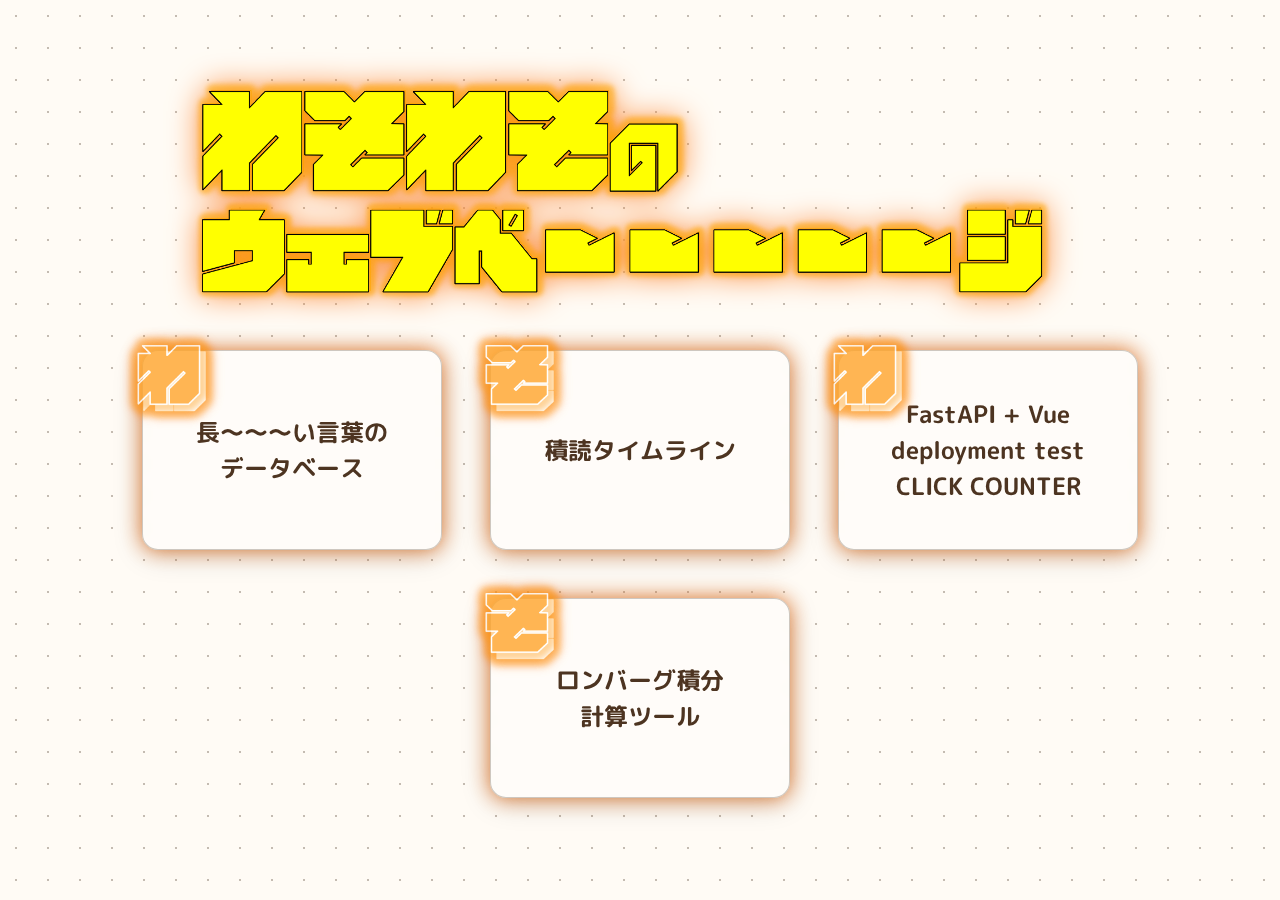
<file: index.html>
<!DOCTYPE html>
<html lang="ja">

<head>
    <meta charset="UTF-8">
    <meta name="viewport" content="width=device-width, initial-scale=1.0">
    <title>わそわそのウェブペーーーーージ</title>
    <link rel="preconnect" href="https://fonts.googleapis.com">
    <link rel="preconnect" href="https://fonts.gstatic.com" crossorigin>
    <link href="https://fonts.googleapis.com/css2?family=M+PLUS+Rounded+1c:wght@400;700&display=swap" rel="stylesheet">
    <link rel="stylesheet" href="./styles/style.css">
</head>

<body>
    <div class="background-container"></div>

    <header class="wsws-head">
        <div class="parallax-logo-container">
            <img src="images/wsws_logo_blur.png" class="parallax-layer" data-speed="-2" alt="">
            <img src="images/wsws_logo_red.png" class="parallax-layer" data-speed="-6" alt="">
            <img src="images/wsws_logo_orange.png" class="parallax-layer" data-speed="-11" alt="">
            <img src="images/wsws_logo_yellow.png" class="parallax-layer" data-speed="-18" alt="「わそわそのウェブペーーーージ」という文字">
        </div>
    </header>

    <main class="contents">
        <div class="content">
            <img src="images/wa-bullet.png" class="content-bullet" alt="">
            <a href="http://www.wasowaso.com/Upper10" target="_blank" rel="noopener noreferrer">
                <h2>
                    長～～～い言葉の<br>
                    データベース
                </h2>
            </a>
        </div>
        <div class="content">
            <img src="images/so-bullet.png" class="content-bullet" alt="">
            <a href="http://www.wasowaso.com/TsundokuTL-v2" target="_blank" rel="noopener noreferrer">
                <h2>
                    積読タイムライン
                </h2>
            </a>
        </div>
        <div class="content">
            <img src="images/wa-bullet.png" class="content-bullet" alt="">
            <a href="http://www.wasowaso.com/vue-deploy-test" target="_blank" rel="noopener noreferrer">
                <h2>
                    FastAPI + Vue <br>
                    deployment test<br>
                    CLICK COUNTER
                </h2>
            </a>
        </div>
        <div class="content">
            <img src="images/so-bullet.png" class="content-bullet" alt="">
            <a href="http://www.wasowaso.com/romberg" target="_blank" rel="noopener noreferrer">
                <h2>
                    ロンバーグ積分<br>
                    計算ツール
                </h2>
            </a>
        </div>
    </main>

    <script src="./script/script.js"></script>
</body>

</html>
</file>
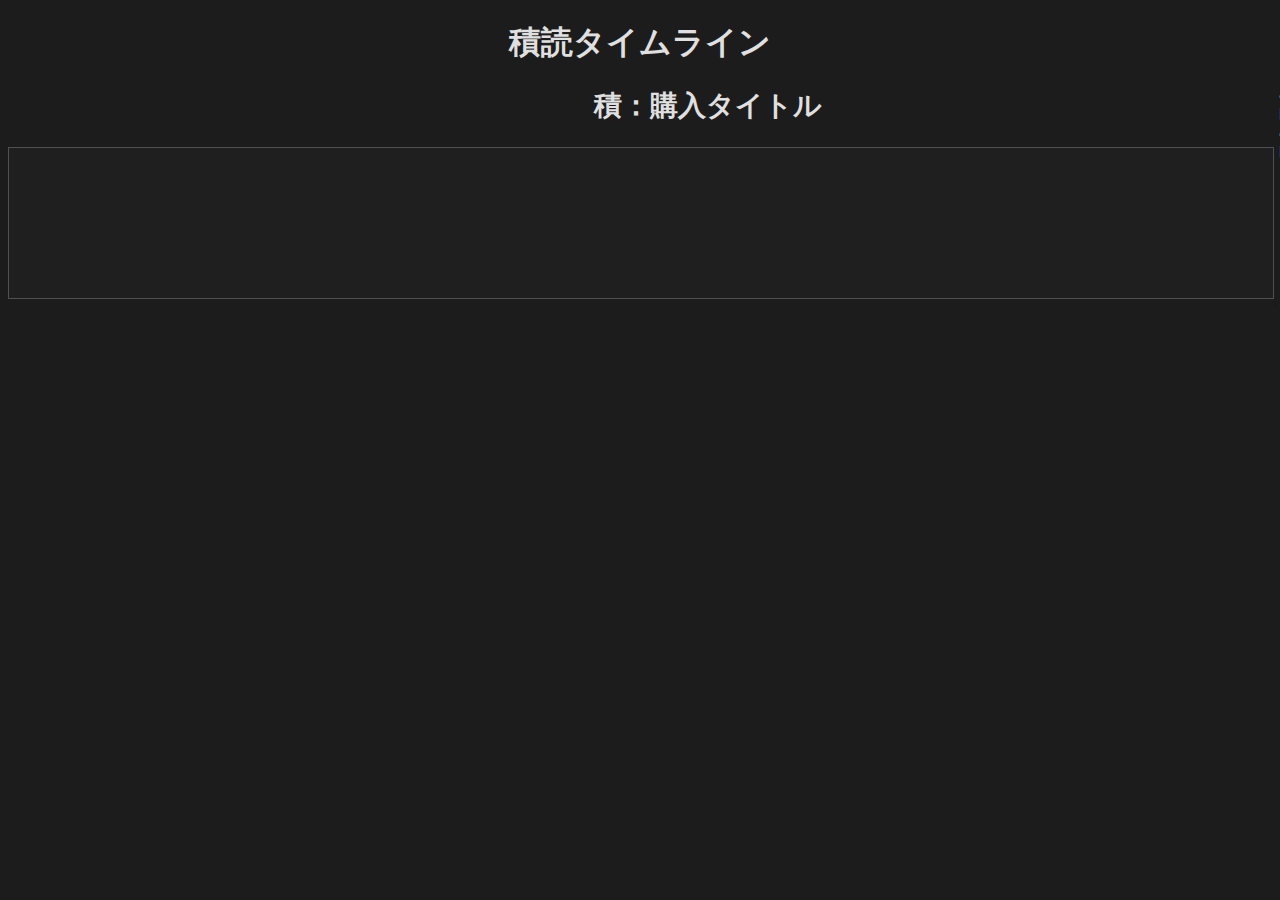
<file: TsundokuTL-v2/index.html>
<!-- 
 ローカルで実行するためには
 python -m http.server 8000
 で一度サーバを立てる必要がある
 ※windowsのfile://...ではシステム的に処理できない 
  -->

<!DOCTYPE html>
<html lang="ja">

<head>
    <meta charset="UTF-8">
    <meta name="viewport" content="width=device-width, initial-scale=1.0">
    <title>積読タイムライン</title>
    <script src="https://d3js.org/d3.v7.min.js"></script>
    <style>
        body {
            background-color: #1c1c1c;
            color: #e0e0e0;
            font-family: 'Yu Gothic', 'Meiryo', 'Hiragino Kaku Gothic Pro', sans-serif;
            overscroll-behavior: none;
        }

        .svg-container {
            width: 100%;
            max-width: 2000px;
            margin: 0 auto;
            border: 1px solid #505050;
        }

        svg {
            display: block;
            width: 100%;
            height: auto;
            background-color: #1f1f1f;
            cursor: default;
        }

        .node {
            cursor: pointer;
            transition: opacity 0.4s ease;
        }

        .node circle {
            stroke-width: 3px;
            transition: all 0.3s ease-in-out;
        }

        .node:hover circle {
            transform: scale(1.2);
        }

        .node text {
            font-size: 27px;
            fill: #e0e0e0;
            font-weight: bold;
        }

        .link {
            stroke: #8c8c8cff;
            /* 消灯時の色 */
            stroke-width: 4px;
            stroke-opacity: 0.7;
            transition: all 0.3s ease-in-out;
            pointer-events: none;
        }

        .link-hitbox {
            stroke: transparent;
            stroke-width: 20px;
            /* クリック判定を広げる */
            cursor: pointer;
        }

        .separator {
            stroke: #333;
            stroke-width: 1px;
            stroke-dasharray: 8, 8;
        }
    </style>
</head>

<body>
    <h1 style="text-align: center;">積読タイムライン</h1>
    <div class="title-container" style="position: relative; max-width: 2000px; margin: 20px auto 15px; height: 45px; font-family: 'Yu Gothic', 'Meiryo', 'Hiragino Kaku Gothic Pro', sans-serif;">
        <span id="tsun-title" style="cursor: pointer; position: absolute; left: 700px; transform: translateX(-50%); font-size: 28px; font-weight: bold; color: #e0e0e0;">積：購入タイトル</span>
        <span id="doku-title" style="cursor: pointer; position: absolute; left: 1300px; transform: translateX(-50%); font-size: 28px; font-weight: bold; color: #e0e0e0;">読：読了タイトル</span>
    </div>
    <div class="svg-container">
        <svg>
            <defs>
                <filter id="glow" x="-50%" y="-50%" width="200%" height="200%">
                    <feGaussianBlur stdDeviation="5" result="coloredBlur"></feGaussianBlur>
                    <feMerge>
                        <feMergeNode in="coloredBlur"></feMergeNode>
                        <feMergeNode in="SourceGraphic"></feMergeNode>
                    </feMerge>
                </filter>
                <filter id="caption-glow" x="-50%" y="-50%" width="200%" height="200%">
                    <feGaussianBlur stdDeviation="8" result="coloredBlur"></feGaussianBlur>
                    <feMerge>
                        <feMergeNode in="coloredBlur"></feMergeNode>
                        <feMergeNode in="SourceGraphic"></feMergeNode>
                    </feMerge>
                </filter>
            </defs>
        </svg>
    </div>
    <script>
        const svg = d3.select("svg");
        const viewbox_width = 2000;
        const slit_size = 300;
        const tsun_node_width = (viewbox_width / 2) - slit_size;
        const doku_node_width = (viewbox_width / 2) + slit_size;

        const colors = {
            tsun: "#ff00ff", // Magenta
            doku: "#00ffff", // Cyan
            link: {
                default: "#333",
                highlight: "#ffffff"
            }
        };

        let allNodes, allLinks;

        fetch("./graph_data.json")
            .then(response => response.ok ? response.json() : Promise.reject("Failed to fetch JSON data"))
            .then(data => {
                svg.attr("viewBox", `0 0 ${viewbox_width} ${data.svgHeight}`);
                drawGraph(data);

                document.getElementById("tsun-title").addEventListener("click", () => highlightGroup('積', data));
                document.getElementById("doku-title").addEventListener("click", () => highlightGroup('読', data));
            })
            .catch(error => console.error("Error loading data:", error));

        function drawGraph(data) {
            svg.selectAll(".separator").data(data.separatorLines).enter().append("line")
                .attr("class", "separator")
                .attr("x1", 0).attr("y1", d => d)
                .attr("x2", viewbox_width).attr("y2", d => d);

            svg.selectAll(".caption").data(data.captionTexts).enter().append("text")
                .attr("class", "caption")
                .attr("x", 10).attr("y", (d, i) => data.separatorLines[i] - 5)
                .attr("dy", 140).attr("text-anchor", "start")
                .style("font-size", "150px").style("fill", "rgba(76, 175, 80, 0.05)")
                .style("filter", "url(#caption-glow)")
                .style("font-family", "'Yu Gothic', 'Meiryo', 'Hiragino Kaku Gothic Pro', sans-serif")
                .style("font-weight", "bold").style("letter-spacing", "-14px")
                .text(d => d);

            const linkGroup = svg.append("g").attr("class", "links");

            allLinks = linkGroup.selectAll("line.link").data(data.links).enter().append("line")
                .attr("class", "link")
                .attr("x1", d => findNodeX(d.source, data.nodes)).attr("y1", d => findNodeY(d.source, data.nodes))
                .attr("x2", d => findNodeX(d.target, data.nodes)).attr("y2", d => findNodeY(d.target, data.nodes))
                .style("opacity", 0);
            allLinks.transition().duration(1000).style("opacity", 0.7);

            const allHitboxes = linkGroup.selectAll("line.link-hitbox").data(data.links).enter().append("line")
                .attr("class", "link-hitbox")
                .attr("x1", d => findNodeX(d.source, data.nodes)).attr("y1", d => findNodeY(d.source, data.nodes))
                .attr("x2", d => findNodeX(d.target, data.nodes)).attr("y2", d => findNodeY(d.target, data.nodes));

            allNodes = svg.append("g").selectAll("g.node").data(data.nodes).enter().append("g")
                .attr("class", "node")
                .attr("transform", d => `translate(${d.group === '積' ? tsun_node_width : doku_node_width}, 0)`);

            allNodes.transition().duration(1000)
                .attr("transform", d => `translate(${d.group === '積' ? tsun_node_width : doku_node_width}, ${d.y})`);

            allNodes.append("circle")
                .attr("r", 25)
                .attr("fill", "#1f1f1f")
                .attr("stroke", d => d.group === '積' ? colors.tsun : colors.doku);

            allNodes.append("text")
                .attr("x", d => d.group === '積' ? -45 : 45)
                .attr("y", 10)
                .attr("text-anchor", d => d.group === '積' ? "end" : "start")
                .text(d => d.label);

            allNodes.on("click", function(event, d) {
                event.stopPropagation();
                highlight(d, data);
            });

            allHitboxes.on("click", function(event, d) {
                event.stopPropagation();
                highlight(d, data);
            });

            svg.on("click", function(event) {
                if (!event.target.closest('.node') && !event.target.closest('.link-hitbox')) {
                    resetHighlight();
                }
            });
        }

        function highlight(clickedData, allData) {
            const getLinkId = l => `${l.source}-${l.target}`;
            let connectedNodes = new Set();
            let connectedLinkIds = new Set();

            if (clickedData.source) { // Link was clicked
                connectedLinkIds.add(getLinkId(clickedData));
                connectedNodes.add(clickedData.source).add(clickedData.target);
            } else { // Node was clicked
                connectedNodes.add(clickedData.id);
                allData.links.forEach(l => {
                    if (l.source === clickedData.id || l.target === clickedData.id) {
                        connectedLinkIds.add(getLinkId(l));
                        connectedNodes.add(l.source).add(l.target);
                    }
                });
            }

            allNodes.style("opacity", n => connectedNodes.has(n.id) ? 1 : 0.1)
                .select("circle")
                .attr("filter", n => connectedNodes.has(n.id) ? "url(#glow)" : null)
                .attr("fill", n => connectedNodes.has(n.id) ? (n.group === '積' ? colors.tsun : colors.doku) : "#1f1f1f");

            allLinks
                .style("stroke", l => connectedLinkIds.has(getLinkId(l)) ? colors.link.highlight : colors.link.default)
                .style("stroke-opacity", l => connectedLinkIds.has(getLinkId(l)) ? 1 : 0.2)
                .style("stroke-width", l => connectedLinkIds.has(getLinkId(l)) ? 8 : 4)
                .attr("filter", l => connectedLinkIds.has(getLinkId(l)) ? "url(#glow)" : null);
        }

        function resetHighlight() {
            if (allNodes) {
                allNodes.style("opacity", 1)
                    .select("circle")
                    .attr("filter", null)
                    .attr("fill", "#1f1f1f");
            }
            if (allLinks) {
                allLinks.style("stroke", colors.link.default)
                    .style("stroke-opacity", 0.7)
                    .style("stroke-width", 4)
                    .attr("filter", null);
            }
        }

        function findNodeX(id, nodes) {
            const node = nodes.find(n => n.id === id);
            return node ? (node.group === '積' ? tsun_node_width : doku_node_width) : 0;
        }

        function findNodeY(id, nodes) {
            const node = nodes.find(n => n.id === id);
            return node ? node.y : 0;
        }

        function highlightGroup(group, allData) {
            resetHighlight();

            const getLinkId = l => `${l.source}-${l.target}`;
            let connectedNodes = new Set();
            let connectedLinkIds = new Set();

            allData.nodes.forEach(n => {
                if (n.group === group) {
                    connectedNodes.add(n.id);
                }
            });

            allData.links.forEach(l => {
                if (connectedNodes.has(l.source) || connectedNodes.has(l.target)) {
                    connectedLinkIds.add(getLinkId(l));
                    connectedNodes.add(l.source);
                    connectedNodes.add(l.target);
                }
            });

            allNodes.style("opacity", n => connectedNodes.has(n.id) ? 1 : 0.1)
                .select("circle")
                .attr("filter", n => connectedNodes.has(n.id) ? "url(#glow)" : null)
                .attr("fill", n => connectedNodes.has(n.id) ? (n.group === '積' ? colors.tsun : colors.doku) : "#1f1f1f");

            allLinks
                .style("stroke", l => connectedLinkIds.has(getLinkId(l)) ? colors.link.highlight : colors.link.default)
                .style("stroke-opacity", l => connectedLinkIds.has(getLinkId(l)) ? 1 : 0.2)
                .style("stroke-width", l => connectedLinkIds.has(getLinkId(l)) ? 8 : 4)
                .attr("filter", l => connectedLinkIds.has(getLinkId(l)) ? "url(#glow)" : null);
        }
    </script>
</body>

</html>
</file>
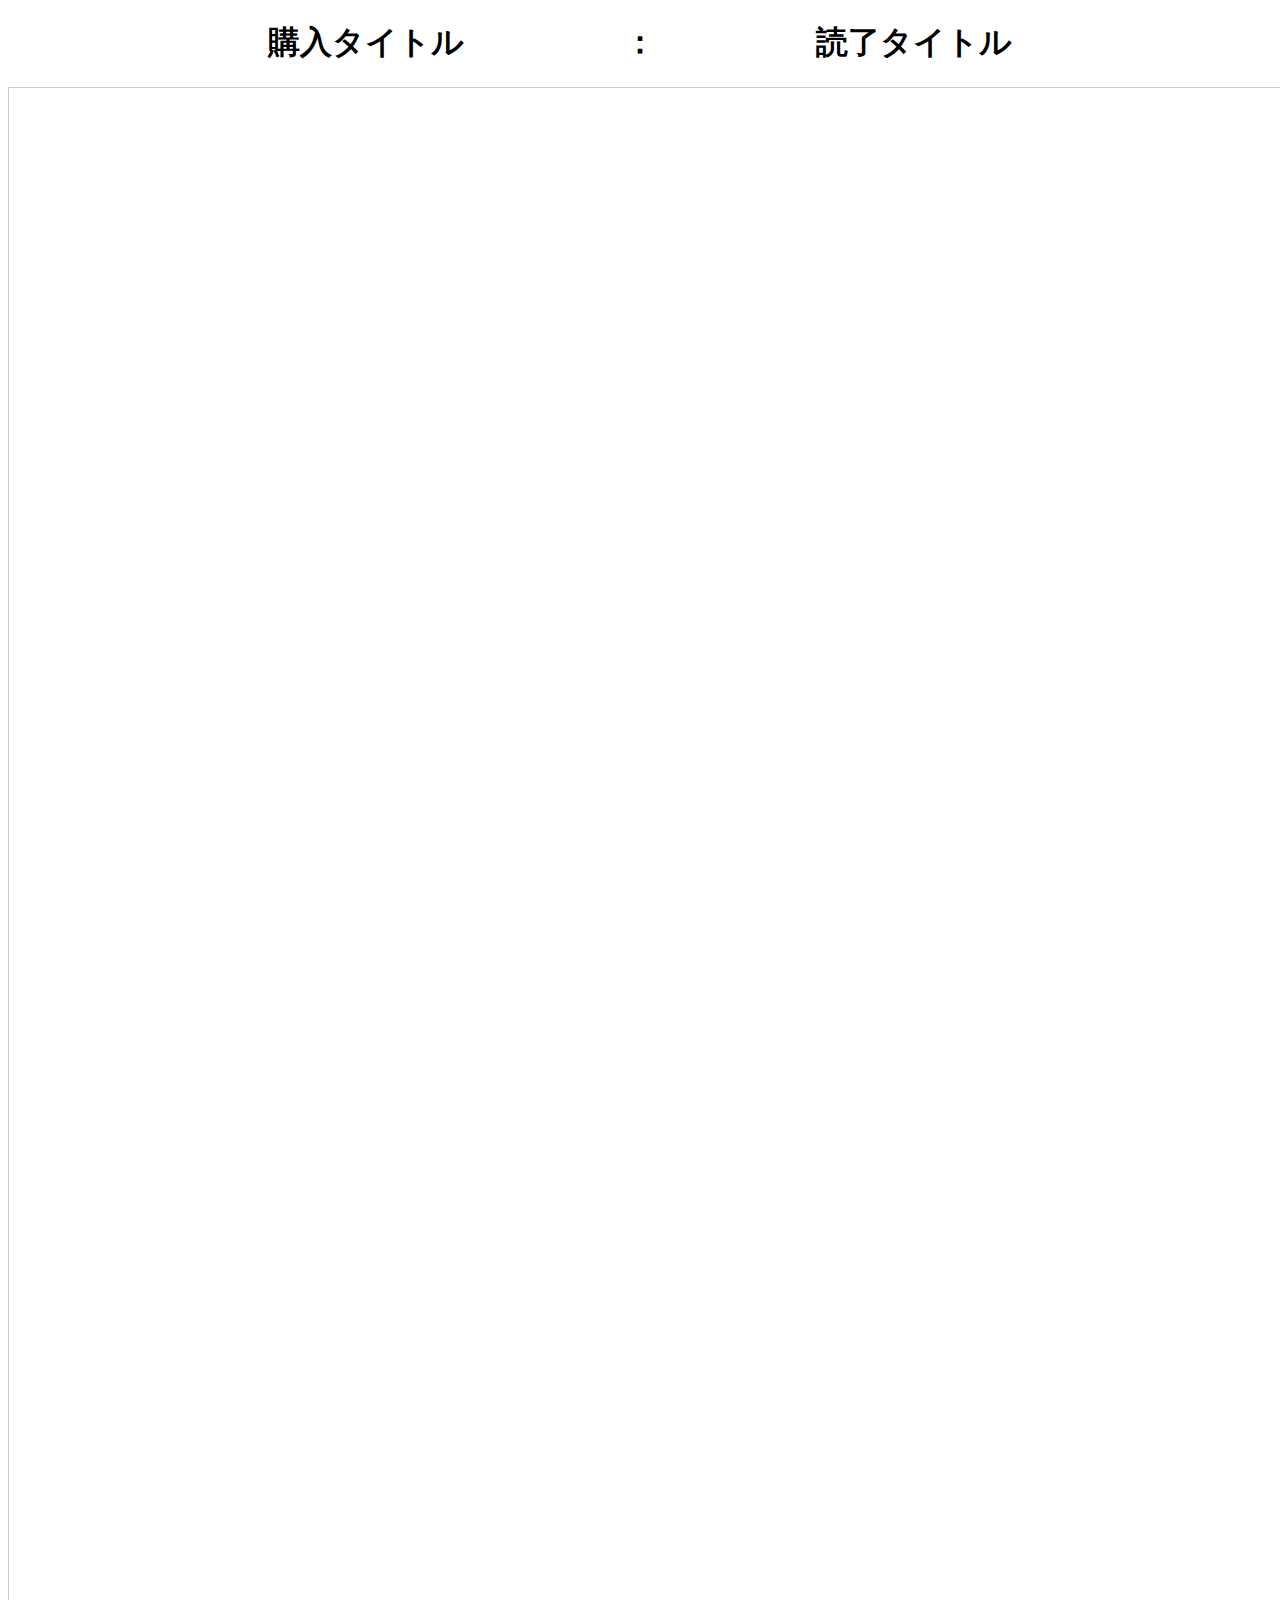
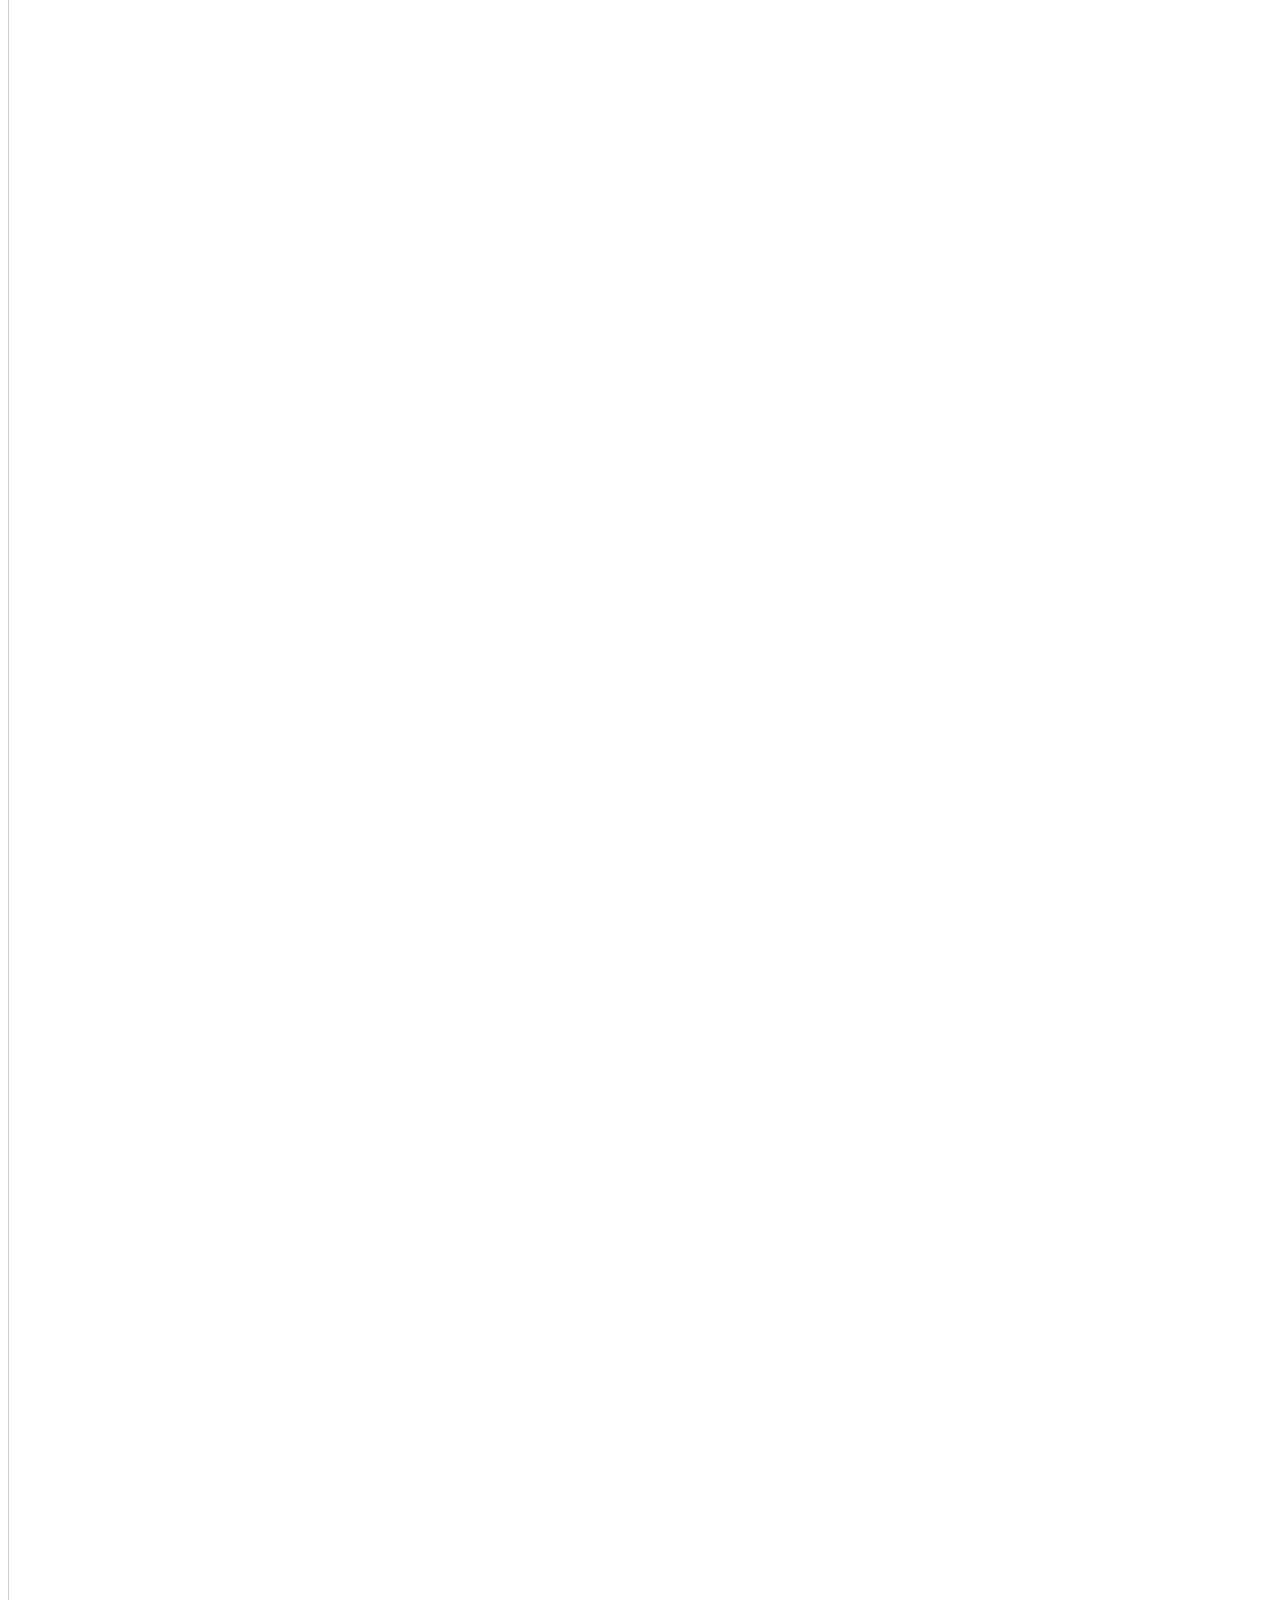
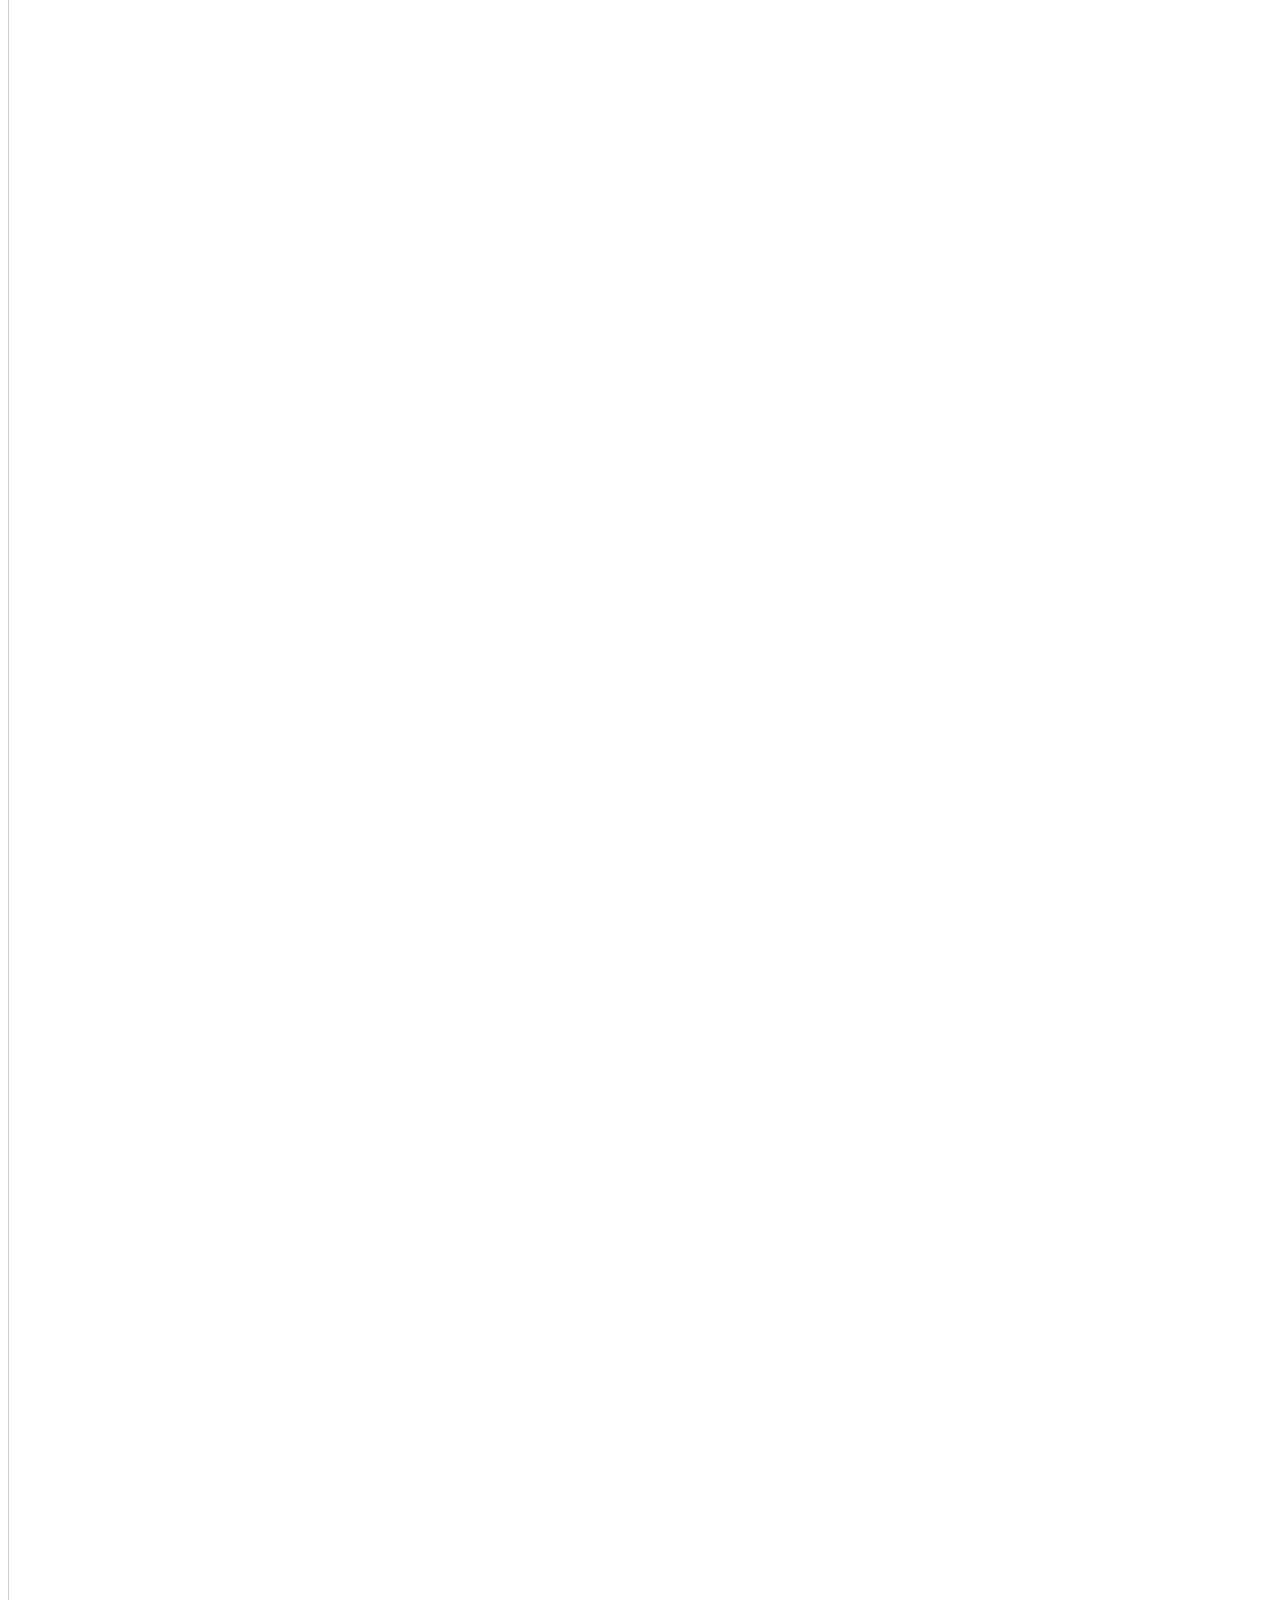
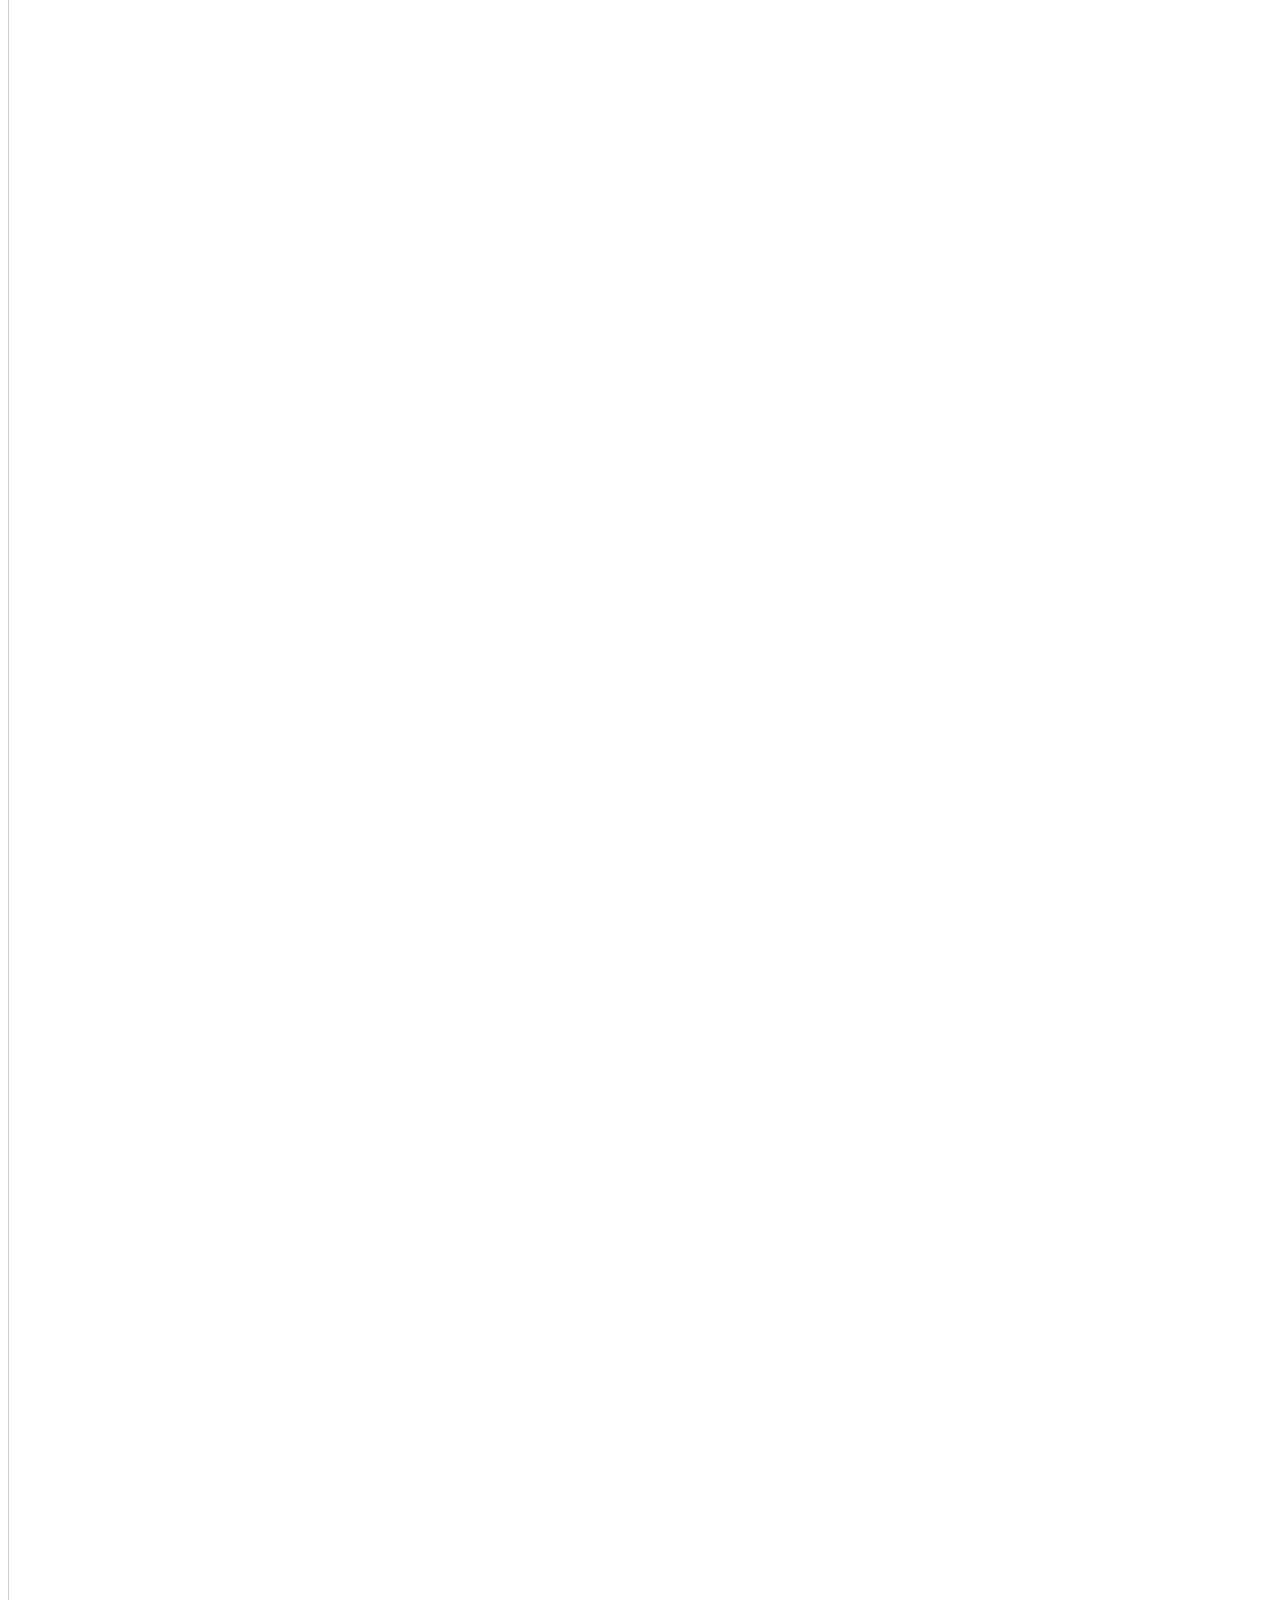
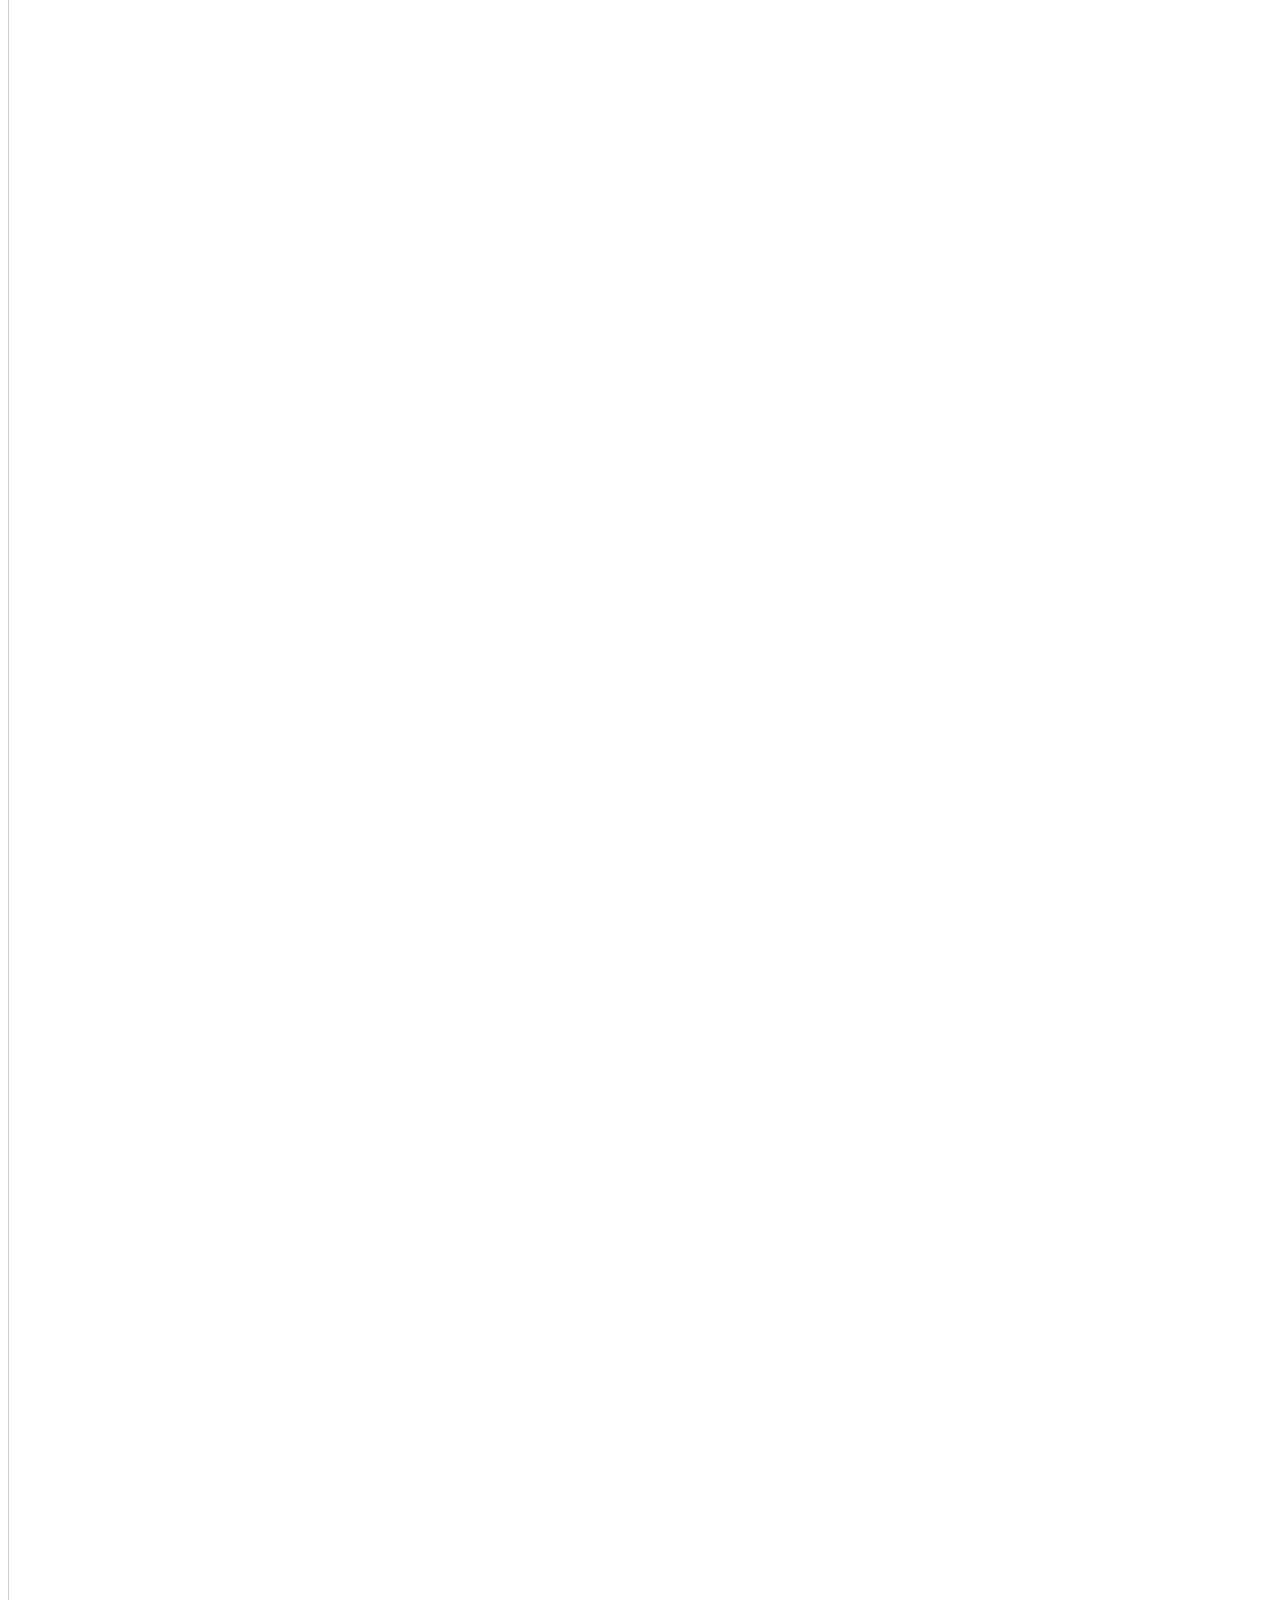
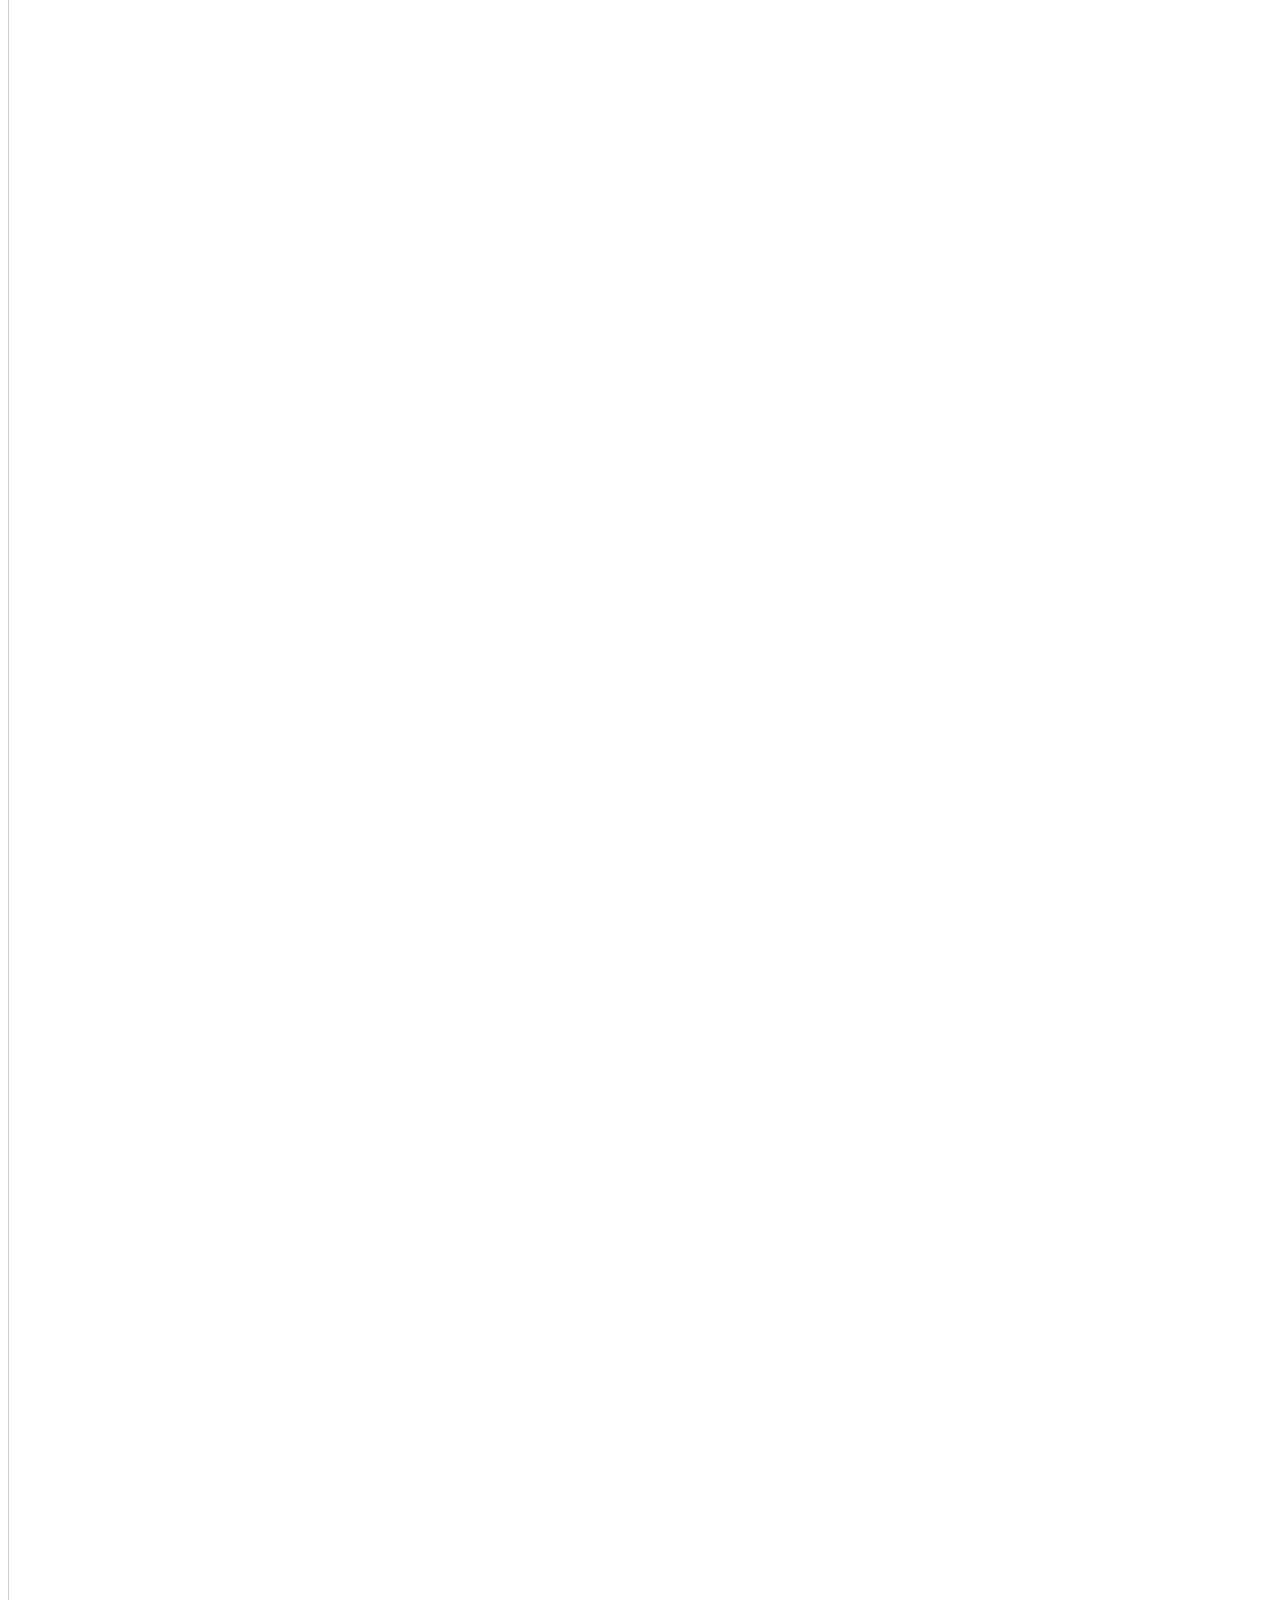
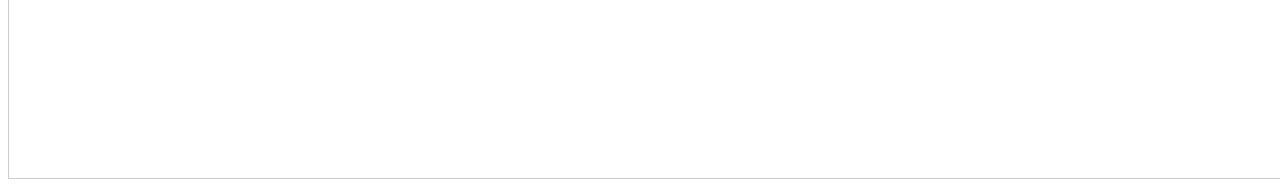
<file: TsundokuTL/index.html>
<!DOCTYPE html>
<html lang="ja">

<head>
    <meta charset="UTF-8">
    <meta name="viewport" content="width=device-width, initial-scale=1.0">
    <title>積読タイムライン（試作品）</title>
    <script src="https://d3js.org/d3.v7.min.js"></script>
    <style>
        svg {
            display: block;
            margin: 0 auto;
            border: 1px solid #ccc;
        }

        /* SVGをラップするdiv */
        .svg-container {
            text-align: center;
        }

        .node circle {
            /* fill:rgb(255, 255, 255); */
            stroke: #333;
            stroke-width: 2px;
            /* fill: rgb(101, 106, 255); */
        }

        .node text {
            font-size: 27px;
            fill: rgb(0, 0, 0);
            font-weight: bold;
        }


        .link {
            stroke: #828282;
            stroke-width: 1px;
        }

        .separator {
            stroke: black;
            stroke-width: 2;
            stroke-dasharray: 5, 5;
            /* 点線スタイル */
        }
    </style>
</head>

<body>
    <h1 style="text-align: center;">購入タイトル　　　　　：　　　　　読了タイトル</h1>
    <svg width="1800" height="9690"></svg>
    <script>
        // SVG領域を選択
        const svg = d3.select("svg");
        const width = svg.attr("width");
        const height = svg.attr("height");
        const slit_size = 250
        const tsun_node_width = (width / 2) - slit_size
        const doku_node_width = (width / 2) + slit_size


        // JSONデータを読み込んで描画
        fetch("./auto.json")
            .then(response => {
                if (!response.ok) {
                    throw new Error("Failed to fetch JSON data");
                }
                return response.json();
            })
            .then(data => {
                drawGraph(data);
            })
            .catch(error => console.error("Error loading data:", error));

        function drawGraph(data) {
            const separatorLines = [35, 805, 1365, 1645, 2345, 2555, 2835, 3045, 3255, 3465, 4025, 4655, 4865, 5075, 5495, 5705, 5915, 6265, 6615, 6825, 7035, 7245, 7455, 7875, 8295, 8785, 8995, 9205, 9415];
            const captionTexts = [
                "2022年09月", "2022年10月", "2022年11月", "2022年12月",
                "2023年01月", "2023年02月", "2023年03月", "2023年04月", "2023年05月", "2023年06月", "2023年07月", "2023年08月", "2023年09月", "2023年10月", "2023年11月", "2023年12月",
                "2024年01月", "2024年02月", "2024年03月", "2024年04月", "2024年05月", "2024年06月", "2024年07月", "2024年08月", "2024年09月", "2024年10月", "2024年11月", "2024年12月",
                "2025年01月"
            ];
            svg.selectAll(".separator")
                .data(separatorLines) // データをバインド
                .enter()
                .append("line")
                .attr("class", "separator")
                .attr("x1", 0)
                .attr("y1", d => d) // y1はデータから取得
                .attr("x2", width)
                .attr("y2", d => d) // y2も同じくデータから取得
                .style("stroke", "black") // 線の色（任意で設定）
                .style("stroke-width", 1); // 線の幅（任意で設定）


            // キャプションテキストを描画
            svg.selectAll(".caption")
                .data(captionTexts)
                .enter()
                .append("text")
                .attr("x", 10)  // テキストの位置（左端）
                .attr("y", (d, i) => separatorLines[i] - 5) // キャプションの位置（各区切り線に合わせて配置）
                .attr("dy", 140) // 少し上に配置（y1より少し上）
                .attr("text-anchor", "start") // 左揃え
                .style("font-size", "150px")   // フォントサイズの指定
                .style("fill", "rgba(129, 182, 117, 0.35)") // 色を設定
                .style("font-family", "'Yu Gothic', 'Meiryo', 'Hiragino Kaku Gothic Pro',sans-serif") // フォントファミリーを指定
                .style("font-weight", "bold")
                .style("letter-spacing", "-14px") // 文字間隔を詰める
                .text(d => d);  // 各テキストを設定



            // エッジを描画
            svg.selectAll("line.link")
                .data(data.links)
                .enter()
                .append("line")
                .attr("class", "link")
                .attr("x1", d => findNodeX(d.source, data.nodes))
                .attr("y1", d => findNodeY(d.source, data.nodes))
                .attr("x2", d => findNodeX(d.target, data.nodes))
                .attr("y2", d => findNodeY(d.target, data.nodes))
                .style("stroke", d => d.color) // リンクごとの色を設定
                .style("stroke-width", "4px"); // 線幅の設定

            // ノードを描画
            const node = svg.selectAll("g.node")
                .data(data.nodes)
                .enter()
                .append("g")
                .attr("class", "node")
                .attr("transform", d => `translate(${d.group === "積" ? tsun_node_width : doku_node_width}, ${d.y})`);


            // ノードの円を描画
            node.append("circle")
                .attr("r", 25)
                .attr("fill", d => d.group === "積" ? "rgb(101, 178, 255)" : "rgb(101, 255, 165)");

            // ノードのラベルを描画
            node.append("text")
                .attr("x", d => d.group === "積" ? -45 : 45)
                .attr("y", 10)
                .attr("text-anchor", d => d.group === "積" ? "end" : "start")
                .text(d => d.label);
        }

        function findNodeX(id, nodes) {
            const node = nodes.find(n => n.id === id);
            return node ? (node.group === "積" ? tsun_node_width : doku_node_width) : 0;
        }

        function findNodeY(id, nodes) {
            const node = nodes.find(n => n.id === id);
            return node ? node.y : 0;
        }
    </script>
</body>

</html>
</file>
<file: styles/style.css>
@import url('https://fonts.googleapis.com/css2?family=M+PLUS+Rounded+1c:wght@400;700&display=swap');

:root {
    --glow-color: hsl(25, 95%, 60%);
    --card-bg: rgba(255, 255, 255, 0.4);
    --card-border: rgba(60, 40, 20, 0.25);
    --text-color: #4D3421;
}

* {
    margin: 0;
    padding: 0;
    box-sizing: border-box;
}

body {
    font-family: 'M PLUS Rounded 1c', sans-serif;
    background-color: #FFFBF5;
    color: var(--text-color);
    display: flex;
    flex-direction: column;
    align-items: center;
    justify-content: flex-start; /* Changed from center */
    min-height: 100vh;
    overflow-x: hidden; /* Allow vertical scroll, prevent horizontal */
    perspective: 1000px;
    padding-top: 4rem; /* Add padding to prevent content from starting at the very top */
}

.background-container {
    position: fixed;
    top: 0;
    left: 0;
    width: 100%;
    height: 100%;
    background-image: radial-gradient(circle, rgba(60, 40, 20, 0.3) 1px, transparent 1px);
    background-size: 2rem 2rem;
    animation: move-background 90s linear infinite;
    z-index: -1;
}

@keyframes move-background {
    from {
        background-position: 0 0;
    }
    to {
        background-position: 400px 400px;
    }
}

.wsws-head {
    margin-bottom: 3rem;
    width: 100%;
    text-align: center;
}

.parallax-logo-container {
    display: grid;
    place-items: center;
    width: 70vw;
    max-width: 900px;
    margin: 0 auto;
    filter: drop-shadow(0 0 15px var(--glow-color));
    animation: float-logo 6s ease-in-out infinite;
    transition: transform 0.2s ease-out;
}

.parallax-layer {
    grid-area: 1 / 1;
    width: 100%;
    height: auto;
    transition: transform 0.2s ease-out;
}

@keyframes float-logo {
    0%, 100% {
        transform: translateY(0);
    }
    50% {
        transform: translateY(-15px);
    }
}

.contents {
    display: flex;
    flex-wrap: wrap;
    justify-content: center;
    gap: 3rem;
    width: 100%;
    padding: 0 1rem; /* Add horizontal padding */
    max-width: 1200px; /* Optional: constrain max width */
}

.content {
    position: relative; /* For bullet positioning */
    width: 300px;
    height: 200px;
    background: var(--card-bg);
    border: 1px solid var(--card-border);
    border-radius: 16px;
    box-shadow: 0 4px 30px rgba(0, 0, 0, 0.2), 0 0 20px var(--glow-color);
    backdrop-filter: blur(10px);
    -webkit-backdrop-filter: blur(10px);
    transition: transform 0.1s ease-out;
    will-change: transform;
}

.content-bullet {
    position: absolute;
    top: -20px;
    left: -20px;
    width: 120px;
    height: 120px;
    filter: drop-shadow(0 0 8px var(--glow-color));
    transition: transform 0.3s ease;
    z-index: 1;
    opacity: 0.8;
}

.content a {
    text-decoration: none;
    color: var(--text-color);
    width: 100%;
    height: 100%;
    display: flex;
    align-items: center;
    justify-content: center;
    text-align: center;
    padding: 1rem;
}

.content img {
    width: 100px;
    height: 100px;
    filter: drop-shadow(0 0 5px var(--glow-color));
    transition: transform 0.3s ease;
}

.content h2 {
    font-size: 1.5rem;
    font-weight: 700;
    transition: transform 0.3s ease;
}

.content:hover .content-bullet {
    transform: scale(1.3) rotate(-380deg);
}
.content:hover h2 {
    transform: scale(1.05);
    color: var(--glow-color);
    text-shadow: 0 0 10px var(--glow-color);
}


@media (max-width: 768px) {
    body {
        padding-top: 2rem; /* Reduce top padding on mobile */
        justify-content: flex-start;
    }
    .wsws-head {
        margin-top: 0;
        margin-bottom: 4rem; /* Increase bottom margin */
    }
    .parallax-logo-container {
        width: 90vw; /* Make logo container wider on mobile */
    }
    .contents {
        flex-direction: column;
        gap: 4rem; /* Increase gap for better spacing */
        padding: 0 1rem;
        align-items: center; /* Center the content blocks */
    }
    .content {
        width: 70%;
        max-width: 380px;
        height: auto; /* Make height responsive */
        min-height: 160px;
        display: flex;
        align-items: center;
        justify-content: center;
    }
    .content a {
        flex-grow: 1; /* Ensure the link fills the container */
    }
    .content-bullet {
        width: 90px; /* Smaller bullet */
        height: 90px;
        top: -25px; /* Adjust position */
        left: -15px;
    }
    .content h2 {
        font-size: 1.3rem; /* Slightly larger font */
    }
}

/* For very large screens */
@media (min-width: 1600px) {
    .contents {
        gap: 4rem;
    }
    .content {
        width: 350px;
    }
    .content h2 {
        font-size: 1.6rem;
    }
}
</file>
